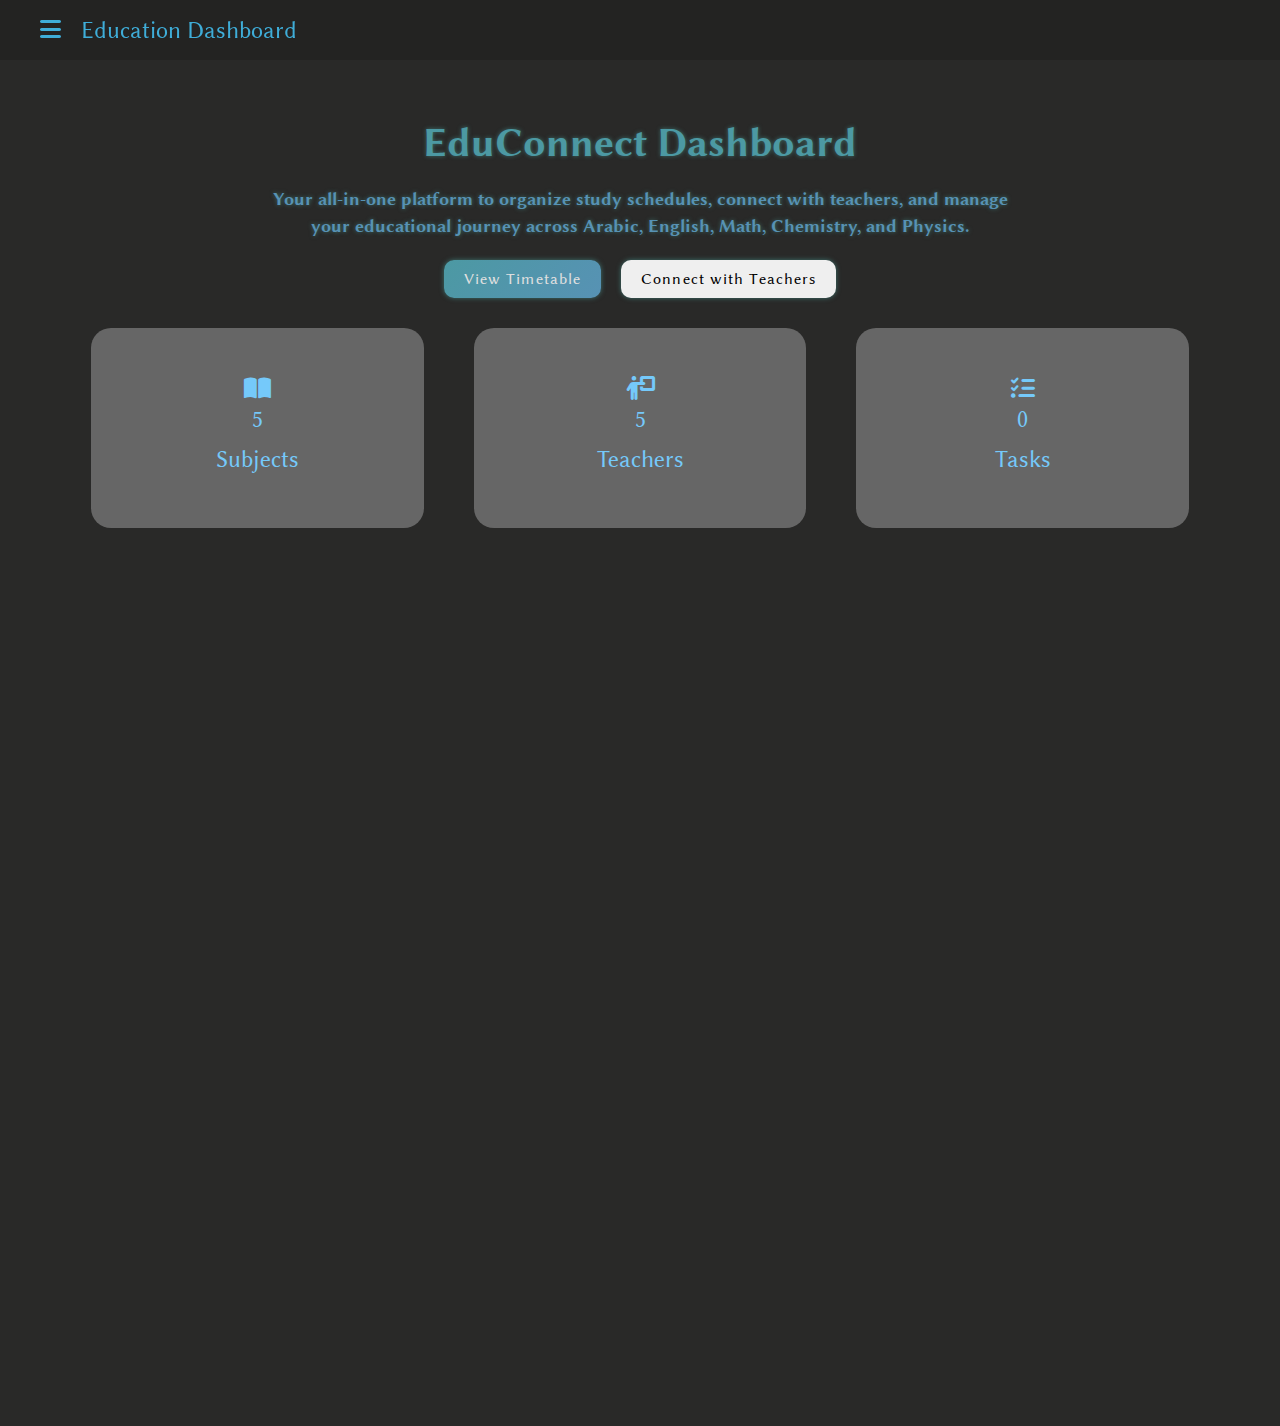
<file: index.html>
<!DOCTYPE html>
<html lang="en">

<head>
    <meta charset="UTF-8">
    <meta name="viewport" content="width=device-width, initial-scale=1.0">
    <link rel="stylesheet" href="css/my teacher.css">
    <link rel="stylesheet" href="https://cdnjs.cloudflare.com/ajax/libs/font-awesome/6.4.0/css/all.min.css">

    <title id="title">My Teacher</title>
</head>

<body id="body">



    <div class="dashboard"><span><i class="fa-solid fa-bars"></i></span>Education Dashboard</div>
    
    <!-- <i class="fa-solid fa-bars"></i> -->
    <!--side bar -->
    <div class="sidebar hide" id="sidebar">
        <div class="sidebar-header">
            <h2>My Teacher</h2>
            <ul>
                <h6>Menu</h6>
                <li id="h2ome"><i class="fa-solid fa-house"></i><a href="index.html">Home</a></li>
                <li id="t2imetable"><i class="fa-solid fa-calendar"></i><a href="project-timetable/index.html">Timetable</a></li>
                <li id="c2hannels"><i class="fa-solid fa-message"></i><a href="project-contact/index.html">Teacher Channels</a></li>
                <li id="t2asks"><i class="fa-solid fa-list-check"></i><a href="project-To-Do-list/index.html">To-Do List</a></li>
            </ul>
            <ul>
                <h6>Teachers</h6>
                <li><i class="fa-solid fa-book-open"></i>Arabic Teacher</li>
                <li><i class="fa-solid fa-globe"></i>English Teacher</li>
                <li><i class="fa-solid fa-calculator"></i>Math Teacher</li>
                <li><i class="fa-solid fa-flask-vial"></i>Chemistry Teacher</li>
                <li><i class="fa-solid fa-brain"></i>Physics Teacher</li>
            </ul>
        </div>
    </div>


    <!--Home page-->

    <div class="home slide-in-cente2r" id="element20">
        <h1>EduConnect Dashboard</h1>
        <p>Your all-in-one platform to organize study schedules, connect with teachers, and manage<br>your educational
            journey across
            Arabic, English, Math, Chemistry, and Physics.
        </p>
        <div class="buttons">
            <button class="button" id="view">View Timetable</button>
            <button class="button" id="contacts">Connect with Teachers</button>
        </div>
    </div>

    <div class="icons slide-in-cente2r" id="element21">
        <div><i class="fa-solid fa-book-open"></i>5<br>Subjects</div>
        <div><i class="fa-solid fa-person-chalkboard"></i>5<br>Teachers</div>
        <div id="total2"><i class="fa-solid fa-list-check"></i>0<br>Tasks</div>
    </div>

    <div class="object">
        <div id="smart_time" class="slide-in">
            <h2><i class="fa-solid fa-calendar"></i>Smart Timtable</h2>
            <p>
                Organize your weekly schedule with all 5 subjects, track homework deadlines, and mark completed
                tasks.
            </p>
            <button class="explore" id="time_table">Explore</button>
        </div>
        <div class="slide-in-right" id="element3">
            <h2><i class="fa-solid fa-user-group"></i>Teacher Profiles</h2>
            <p>
                Access detailed profiles of your Arabic, English, Math, Chemistry, and Physics teachers with quick
                platform links.
            </p>
            <button class="explore" id="links">Explore</button>
        </div>
        <div id="T-channels" class="slide-in">
            <h2><i class="fa-solid fa-message" ></i>Teacher Channels</h2>
            <p>
                Connect with your teachers through multiple platforms - YouTube, Telegram, Facebook, WhatsApp, and
                lesson platforms.
            </p>
            <button class="explore" id="channels">Explore</button>
        </div>
        <div class="slide-in-right" id="element4">
            <h2><i class="fa-solid fa-square-check"></i>Smart To-Do Lists</h2>
            <p>
                Create, manage, and track your study tasks. Never miss an assignment or revision session again.
            </p>
            <button class="explore" id="tasks">Explore</button>
        </div>
    </div>

    <div class="get slide-in-down" id="element5">
        <h2>Ready to Transform Your Learning?</h2>
        <p>Start organizing your educational journey today. Create schedules, connect with teachers, and track your
            progress.
        </p>
        <button class="explore" id="timetable">Get Started Now</button>
    </div>
    <!--timetable-->
    


    
    <!--info about teacher-->

    <script src="my teacher.js"></script>
</body>

</html>
</file>
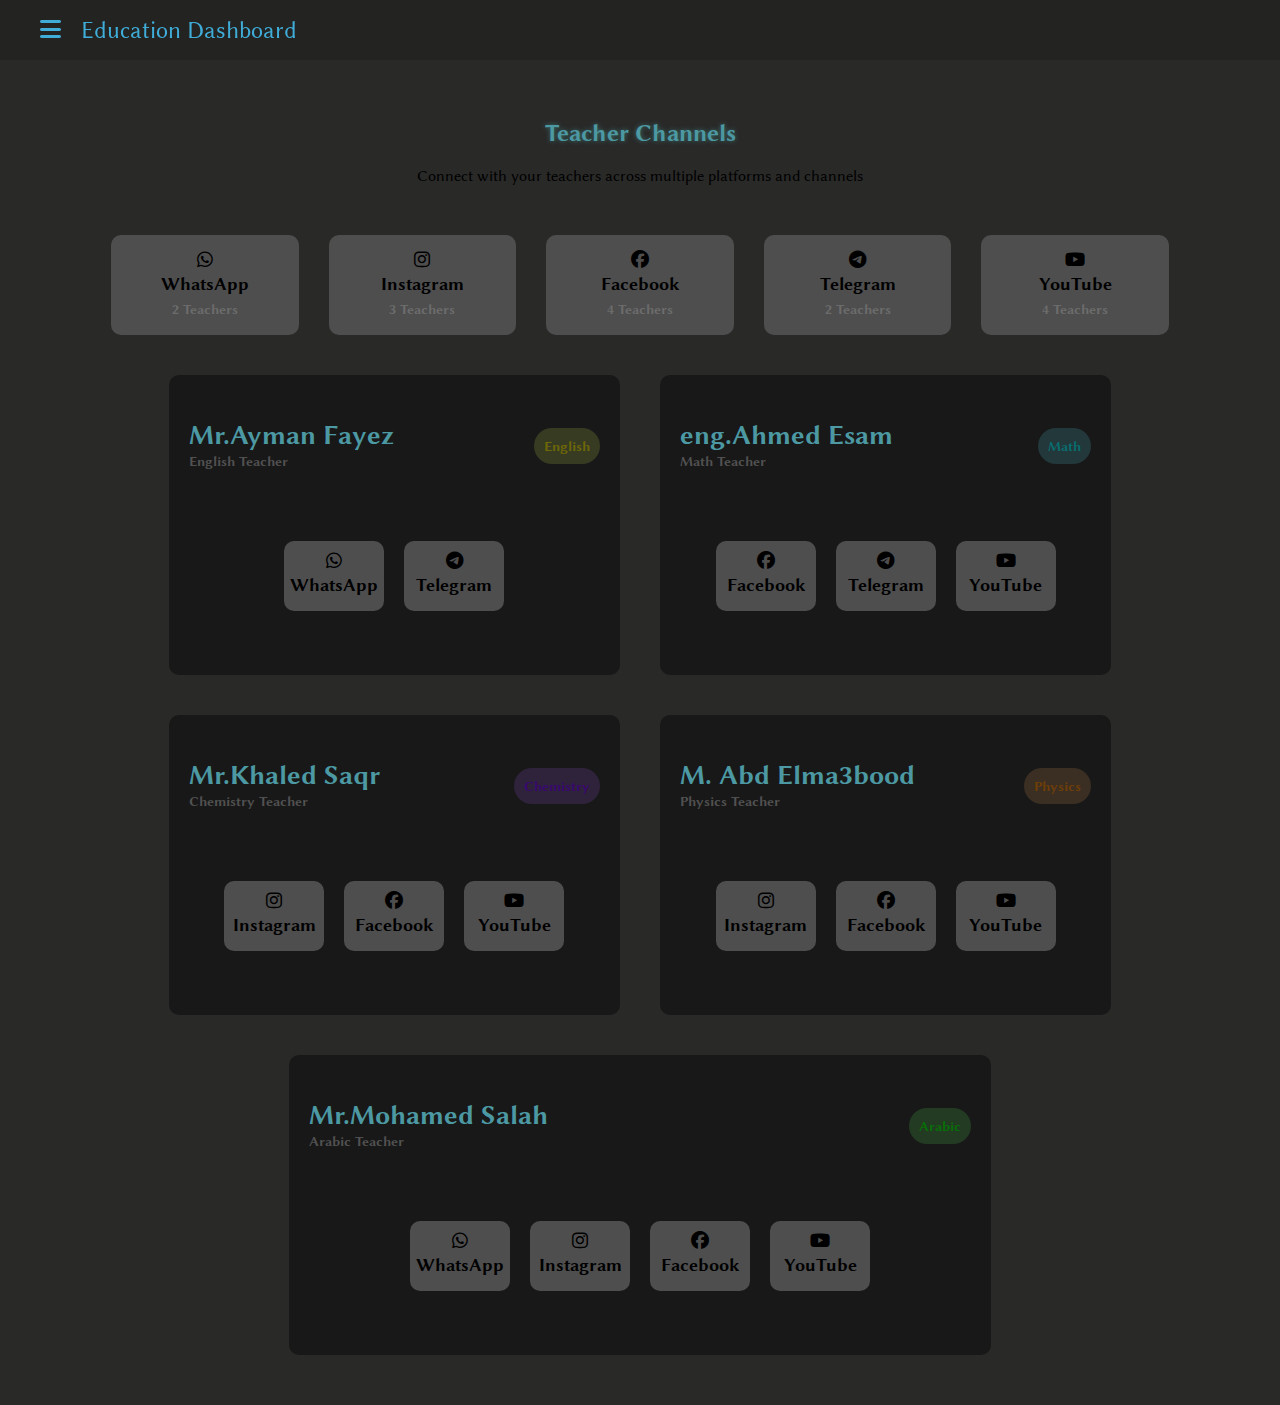
<file: project-contact/index.html>
<!DOCTYPE html>
<html lang="en">

<head>
    <meta charset="UTF-8">
    <meta name="viewport" content="width=device-width, initial-scale=1.0">
    <link rel="stylesheet" href="../css/my teacher.css">
    <link rel="stylesheet" href="https://cdnjs.cloudflare.com/ajax/libs/font-awesome/6.4.0/css/all.min.css">
    <title id="title">Contact</title>
</head>

<body>
    <div class="dashboard"><span><i class="fa-solid fa-bars"></i></span>Education Dashboard</div>

    <!-- <i class="fa-solid fa-bars"></i> -->
    <!--side bar -->
    <div class="sidebar hide" id="sidebar">
        <div class="sidebar-header">
            <h2>My Teacher</h2>
            <ul>
                <h6>Menu</h6>
                <li id="h2ome"><i class="fa-solid fa-house"></i><a href="../index.html">Home</a></li>
                <li id="t2imetable"><i class="fa-solid fa-calendar"></i><a href="../project-timetable/index.html">Timetable</a></li>
                <li id="c2hannels"><i class="fa-solid fa-message"></i><a href="../project-contact/index.html">Teacher Channels</a>
                </li>
                <li id="t2asks"><i class="fa-solid fa-list-check"></i><a href="../project-To-Do-list/index.html">To-Do List</a></li>
            </ul>
            <ul>
                <h6>Teachers</h6>
                <li><i class="fa-solid fa-book-open"></i>Arabic Teacher</li>
                <li><i class="fa-solid fa-globe"></i>English Teacher</li>
                <li><i class="fa-solid fa-calculator"></i>Math Teacher</li>
                <li><i class="fa-solid fa-flask-vial"></i>Chemistry Teacher</li>
                <li><i class="fa-solid fa-brain"></i>Physics Teacher</li>
            </ul>
        </div>
    </div>
    <!--contact-->
    <div class="contact">
        <h1>Teacher Channels</h1>
        <p>Connect with your teachers across multiple platforms and channels</p>
        <div class="socials">
            <div class="slide-in-lef3t" id="element10"><i class="fa-brands fa-whatsapp"></i> WhatsApp<p>2 Teachers</p>
            </div>
            <div class="slide-in-lef3t" id="element14"><i class="fa-brands fa-instagram"></i> Instagram<p>3 Teachers</p>
            </div>
            <div class="slide-in-cente3r" id="element11"><i class="fa-brands fa-facebook"></i> Facebook<p>4 Teachers</p>
            </div>
            <div class="slide-in-righ3t" id="element12"><i class="fa-brands fa-telegram"></i> Telegram<p>2 Teachers</p>
            </div>
            <div class="slide-in-righ3t" id="element13"><i class="fa-brands fa-youtube"></i> YouTube<p>4 Teachers</p>
            </div>
        </div>
        <div class="teachers-platforms slide-in-cente2r" id="element15">
            <div class="teacher">
                <div class="info socend">
                    <div>
                        <h2>Mr.Ayman Fayez</h2>
                        <p>English Teacher</p>
                    </div>
                    <div>
                        <h5>English</h5>
                    </div>
                </div>
                <div class="platforms">
                    <div class="whatsapp W-ayman"><i class="fa-brands fa-whatsapp"></i> WhatsApp</div>
                    <div class="telegram T-ayman"><i class="fa-brands fa-telegram"></i> Telegram</div>
                </div>
            </div>
            <div class="teacher">
                <div class="info third">
                    <div>
                        <h2>eng.Ahmed Esam</h2>
                        <p>Math Teacher</p>
                    </div>
                    <div>
                        <h5>Math</h5>
                    </div>
                </div>
                <div class="platforms">
                    <div class="faceb F-ahmed"><i class="fa-brands fa-facebook"></i> Facebook</div>
                    <div class="telegram T-ahmed"><i class="fa-brands fa-telegram"></i> Telegram</div>
                    <div class="youtube Y-ahmed"><i class="fa-brands fa-youtube"></i> YouTube</div>
                </div>
            </div>
            <div class="teacher">
                <div class="info fourth">
                    <div>
                        <h2>Mr.Khaled Saqr</h2>
                        <p>Chemistry Teacher</p>
                    </div>
                    <div>
                        <h5>Chemistry</h5>
                    </div>
                </div>
                <div class="platforms">
                    <div class="insta I-khaled"><i class="fa-brands fa-instagram"></i> Instagram</div>
                    <div class="faceb F-khaled"><i class="fa-brands fa-facebook"></i> Facebook</div>
                    <div class="youtube Y-khaled"><i class="fa-brands fa-youtube"></i> YouTube</div>
                </div>
            </div>
            <div class="teacher">
                <div class="info fifth">
                    <div>
                        <h2>M. Abd Elma3bood</h2>
                        <p>Physics Teacher</p>
                    </div>
                    <div>
                        <h5>Physics</h5>
                    </div>
                </div>
                <div class="platforms">
                    <div class="insta I-mohamed"><i class="fa-brands fa-instagram"></i> Instagram</div>
                    <div class="faceb F-mohamed"><i class="fa-brands fa-facebook"></i> Facebook</div>
                    <div class="youtube Y-mohamed"><i class="fa-brands fa-youtube"></i> YouTube</div>
                </div>
            </div>
            <div class="teacher extra">
                <div class="info first">
                    <div>
                        <h2>Mr.Mohamed Salah</h2>
                        <p>Arabic Teacher</p>
                    </div>
                    <div>
                        <h5>Arabic</h5>
                    </div>
                </div>
                <div class="platforms">
                    <div class="whatsapp W-salah"><i class="fa-brands fa-whatsapp"></i> WhatsApp</div>
                    <div class="insta I-salah"><i class="fa-brands fa-instagram"></i> Instagram</div>
                    <div class="faceb F-salah"><i class="fa-brands fa-facebook"></i> Facebook</div>
                    <div class="youtube Y-salah"><i class="fa-brands fa-youtube"></i> YouTube</div>
                </div>
            </div>
        </div>
    </div>
    <script src="../my teacher.js"></script>
</body>

</html>
</file>
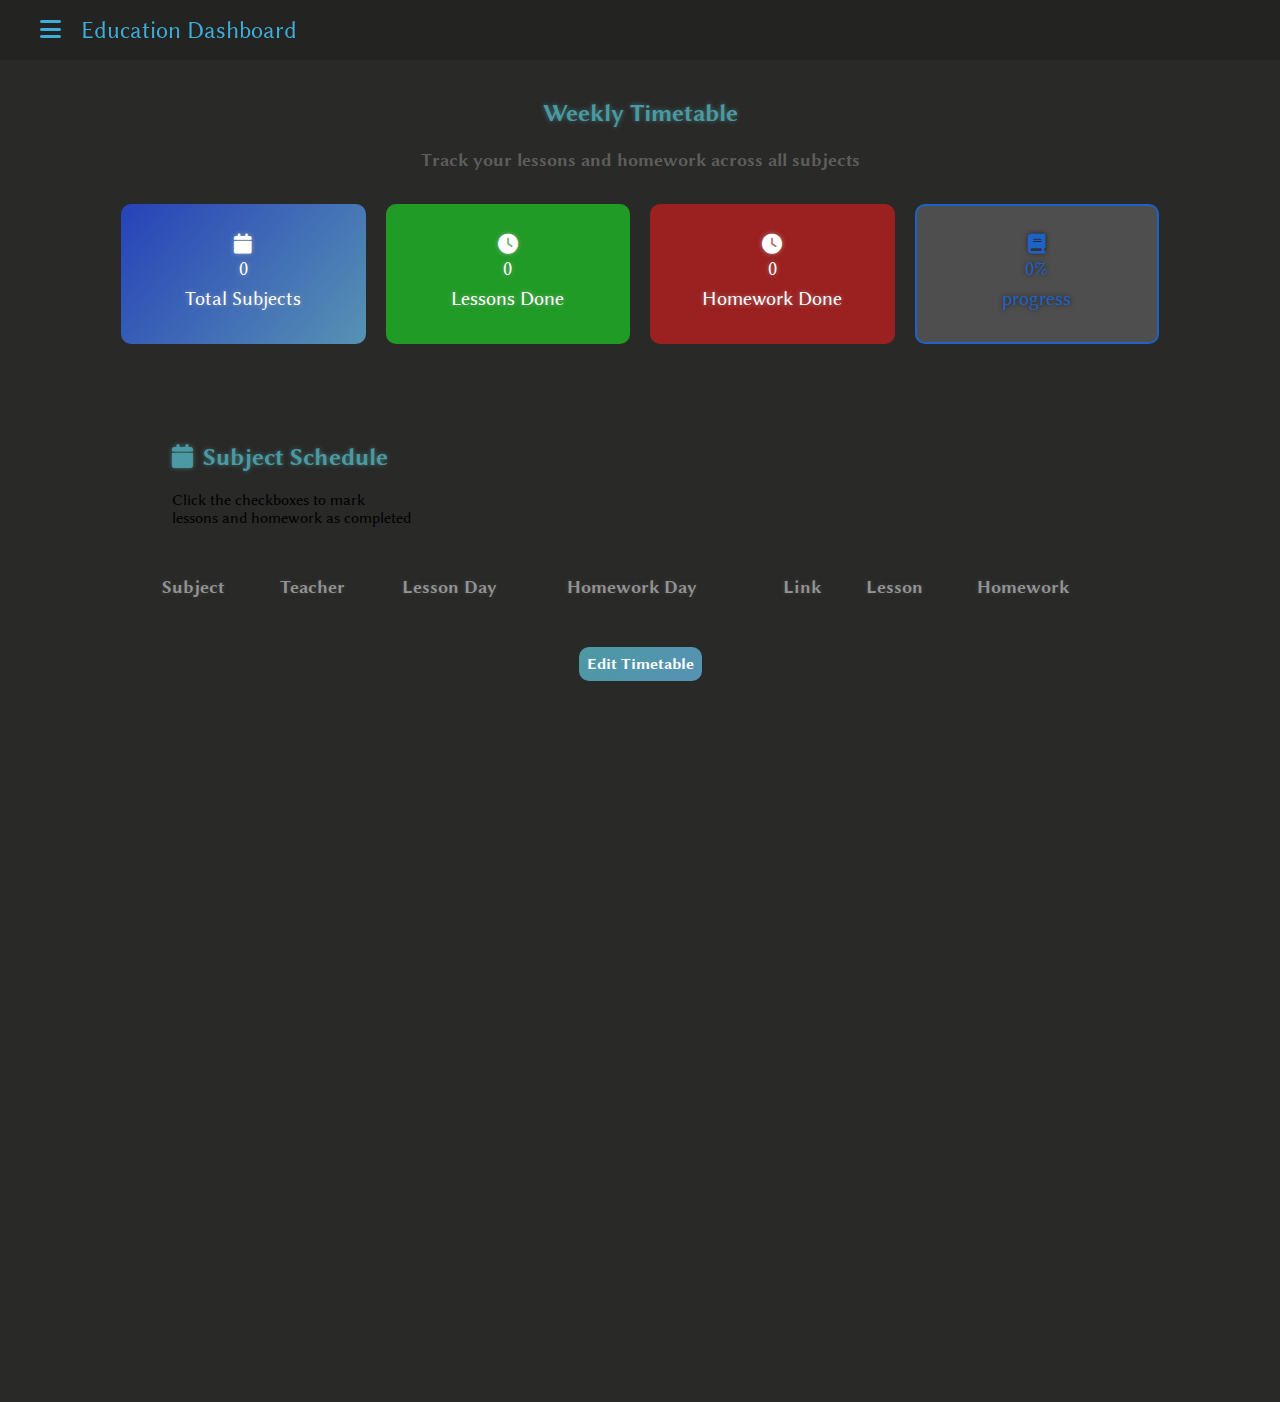
<file: project-timetable/index.html>
<!DOCTYPE html>
<html lang="en">

<head>
    <meta charset="UTF-8">
    <meta name="viewport" content="width=device-width, initial-scale=1.0">
    <link rel="stylesheet" href="../css/my teacher.css">
    <link rel="stylesheet" href="https://cdnjs.cloudflare.com/ajax/libs/font-awesome/6.4.0/css/all.min.css">
    <title id="title">Timetable</title>
</head>

<body>
    <div class="dashboard"><span><i class="fa-solid fa-bars"></i></span>Education Dashboard</div>

    <!-- <i class="fa-solid fa-bars"></i> -->
    <!--side bar -->
    <div class="sidebar hide" id="sidebar">
        <div class="sidebar-header">
            <h2>My Teacher</h2>
            <ul>
                <h6>Menu</h6>
                <li id="h2ome"><i class="fa-solid fa-house"></i><a href="../index.html">Home</a></li>
                <li id="t2imetable"><i class="fa-solid fa-calendar"></i><a
                        href="../project-timetable/index.html">Timetable</a></li>
                <li id="c2hannels"><i class="fa-solid fa-message"></i><a href="../project-contact/index.html">Teacher
                        Channels</a></li>
                <li id="t2asks"><i class="fa-solid fa-list-check"></i><a href="../project-To-Do-list/index.html">To-Do
                        List</a></li>
            </ul>
            <ul>
                <h6>Teachers</h6>
                <li><i class="fa-solid fa-book-open"></i>Arabic Teacher</li>
                <li><i class="fa-solid fa-globe"></i>English Teacher</li>
                <li><i class="fa-solid fa-calculator"></i>Math Teacher</li>
                <li><i class="fa-solid fa-flask-vial"></i>Chemistry Teacher</li>
                <li><i class="fa-solid fa-brain"></i>Physics Teacher</li>
            </ul>
        </div>
    </div>
    <div class="timetable">
        <div id="weekly-t">
            <h2>Weekly Timetable</h2>
            <p>Track your lessons and homework across all subjects</p>
        </div>
        <div class="timetable-grid">
            <div id="element8" class="slide-in-lef3t">
                <i class="fa-solid fa-calendar"></i>5<br> Total Subjects
            </div>
            <div id="num" class="slide-in-cente3r">
                <i class="fa-solid fa-clock"></i>0<br>Lessons Done
            </div>
            <div id="homework-input" class="slide-in-cente3r">
                <i class="fa-solid fa-book"></i>0<br> Homework Done
            </div>
            <div id="progress" class="slide-in-righ3t">
                <i class="fa-solid fa-bars-progress"></i>0%<br> progress
            </div>
        </div>
    </div>
    <div class="schedule">
        <h2><i class="fa-solid fa-calendar"></i>Subject Schedule</h2>
        <p>Click the checkboxes to mark<br>lessons and homework as completed</p>
    </div>
    <div class="container">
        <table class="timetable-table" id="table_sub">
            <tr>
                <th>Subject</th>
                <th>Teacher</th>
                <th>Lesson Day</th>
                <th>Homework Day</th>
                <th>Link</th>
                <th>Lesson</th>
                <th>Homework</th>
            </tr>
            <tr>
                <td>
                    <h5>Arabic</h5>
                </td>
                <td>Mohamed Salah</td>
                <td>---</td>
                <td>---</td>
                <td><a href="https://bassthalk.com/home" class="join" target=" _blank"><i
                            class="fa-solid fa-up-right-from-square"></i> Join</a></td>
                <td><input type="checkbox" onclick="plus() , updateProgress()"></td>
                <td><input type="checkbox" id="homework" onclick="homeworkFunc() , updateProgress()"></td>
            </tr>
            <tr>
                <td>
                    <h5>English</h5>
                </td>
                <td>Ayman Fayez</td>
                <td>Sunday<br>4:30pm</td>
                <td>---</td>
                <td>---</td>
                <td><input type="checkbox" onclick="plus() , updateProgress()"></td>
                <td><input type="checkbox" id="homework" onclick="homeworkFunc() , updateProgress()"></td>
            </tr>
            <tr>
                <td>
                    <h5>Math</h5>
                </td>
                <td>eng.Ahmed Esam</td>
                <td>Tuesday<br>---</td>
                <td>Saturday</td>
                <td><a href="https://www.jawacademy.net/teacher-profile/5" target="_blank"><i
                            class="fa-solid fa-up-right-from-square"></i> Join</a></td>
                <td><input type="checkbox" onclick="plus() , updateProgress()"></td>
                <td><input type="checkbox" id="homework" onclick="homeworkFunc() , updateProgress()"></td>
            </tr>
            <tr>
                <td>
                    <h5>Chemistry</h5>
                </td>
                <td>Khaled Saqr</td>
                <td>Saturday<br>6:00pm</td>
                <td>Tuesday</td>
                <td><a href="https://www.khaled-sakr.com/user-profile/my-courses" target="_blank"><i
                            class="fa-solid fa-up-right-from-square"></i> Join</a></td>
                <td><input type="checkbox" onclick="plus() , updateProgress()"></td>
                <td><input type="checkbox" id="homework" onclick="homeworkFunc() , updateProgress()"></td>
            </tr>
            <tr>
                <td>
                    <h5>Physics</h5>
                </td>
                <td>M. Abd Elma3bood</td>
                <td>---</td>
                <td>---</td>
                <td><a href="https://abdelmaaboud.com/login" target="_blank"><i
                            class="fa-solid fa-up-right-from-square"></i> Join</a></td>
                <td><input type="checkbox" onclick="plus() , updateProgress()"></td>
                <td><input type="checkbox" id="homework" onclick="homeworkFunc() , updateProgress()"></td>
            </tr>
        </table>
        <!-- Edit Timetable Chain Menu -->
        <div class="upadate-timetable">
            <button class="update">Edit Timetable</button>
            <div class="options visible" id="options">
                <div class="display-container">
                    <button class="display">Display</button>
                </div>
                <div class="subject-container">
                    <button class="Subject">Subject</button>

                </div>
            </div>
            <div class="display-options">
                <button class="list">List</button>
                <button class="grid">Grid</button>
            </div>
            <div class="Subject-options">
                <button class="Add">Add</button>

                <button class="Delete">Delete</button>

                <button class="Lesson">Lesson Day</button>
                
                <button class="Link">Link</button>
                
                <button class="Homework">Homework Day</button>

            </div>
            <div class="add-subject">
                <h2>Add Subject</h2>
                <input type="text" placeholder="Type Subject Name" id="subject">
                <input type="text" placeholder="Type Teacher Name" id="teacher">
                <input type="text" placeholder="Type Lesson Day" id="day">
                <input type="time" placeholder="Type Lesson Time" id="lesson">
                <input type="text" placeholder="Type Homework Day"  id="homewor2k">
                <input type="url" placeholder="Type the link" id="link">
                <input type="color" placeholder="Select a color" id="color">
                <button class="add-sub">Add</button>
            </div>
            <div class="delete-subject hide">
                <h2>Delete Subject</h2>
                <input type="text" placeholder="Subject Name">
                <input type="text" placeholder="Teacher Name">
                <input type="text" placeholder="Lesson Day">
                <input type="text" placeholder="Homework Day">
                <input type="text" placeholder="Link">
            </div>
            <div class="Lesson-options ">
                <button class="Time hide">Time</button>
                <input type="text" placeholder="Enter the Day" class="hide">
                <button class="Date hide">Date</button>
                <input type="text" placeholder="Enter the Time" class="hide">
            </div>
            <div class="Homework-options ">
                <button class="Time hide">Time</button>
                <input type="text" placeholder="Enter the Day" class="hide">
                <button class="Date hide">Date</button>
                <input type="text" placeholder="Enter the Time" class="hide">
            </div>
            <div class="link-page ">
                <input type="text" placeholder="Enter the Link" class="hide">
            </div>

        </div>
        <script src="../my teacher.js"></script>

</body>

</html>
</file>
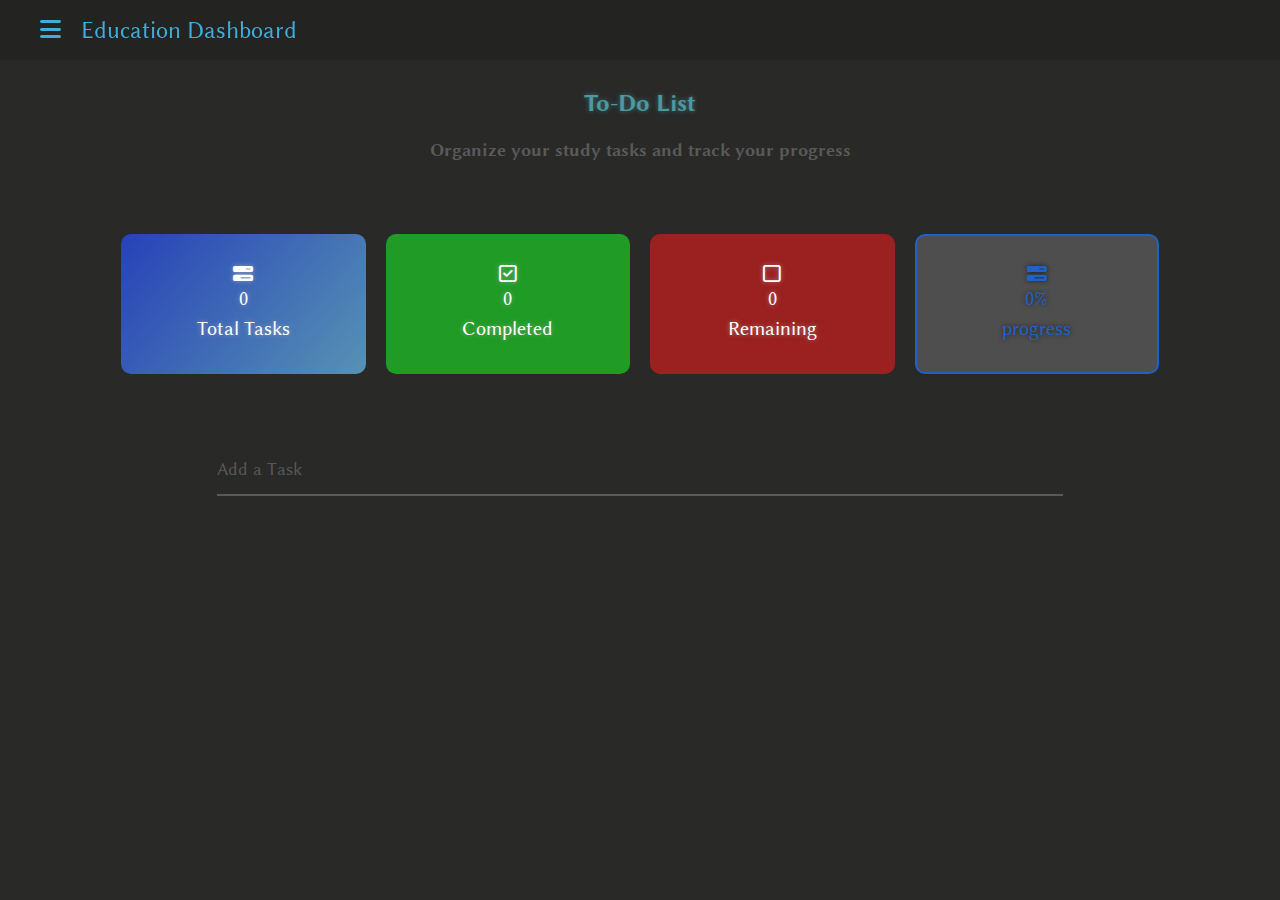
<file: project-To-Do-list/index.html>
<!DOCTYPE html>
<html lang="en">
<head>
    <meta charset="UTF-8">
    <meta name="viewport" content="width=device-width, initial-scale=1.0">
    <link rel="stylesheet" href="../css/my teacher.css">
    <link rel="stylesheet" href="https://cdnjs.cloudflare.com/ajax/libs/font-awesome/6.4.0/css/all.min.css">
    <title id="title">To-do list</title>
</head>
<body>
    <div class="dashboard"><span><i class="fa-solid fa-bars"></i></span>Education Dashboard</div>
    
    <!-- <i class="fa-solid fa-bars"></i> -->
    <!--side bar -->
    <div class="sidebar hide" id="sidebar">
        <div class="sidebar-header">
            <h2>My Teacher</h2>
            <ul>
                <h6>Menu</h6>
                <li id="h2ome"><i class="fa-solid fa-house"></i><a href="../index.html">Home</a></li>
                <li id="t2imetable"><i class="fa-solid fa-calendar"></i><a href="../project-timetable/index.html">Timetable</a></li>
                <li id="c2hannels"><i class="fa-solid fa-message"></i><a href="../project-contact/index.html">Teacher Channels</a>
                </li>
                <li id="t2asks"><i class="fa-solid fa-list-check"></i><a href="../project-To-Do-list/index.html">To-Do List</a></li>
            </ul>
            <ul>
                <h6>Teachers</h6>
                <li><i class="fa-solid fa-book-open"></i>Arabic Teacher</li>
                <li><i class="fa-solid fa-globe"></i>English Teacher</li>
                <li><i class="fa-solid fa-calculator"></i>Math Teacher</li>
                <li><i class="fa-solid fa-flask-vial"></i>Chemistry Teacher</li>
                <li><i class="fa-solid fa-brain"></i>Physics Teacher</li>
            </ul>
        </div>
    </div>
    <!-- To-Do-list -->
    <div class="to-do">
        <div class="weekly-t">
            <h2>To-Do List</h2>
            <p>Organize your study tasks and track your progress</p>
        </div class="timetable">
        <div class="timetable-grid">
            <div id="total" class="slide-in-lef3t">
                <i class="fa-solid fa-bars-progress"></i>5<br>Total Tasks
            </div>
            <div id="comp" class="slide-in-cente3r">
                <i class="fa-regular fa-square-check"></i>0<br>Completed
            </div>
            <div id="rem" class="slide-in-cente3r">
                <i class="fa-regular fa-square"></i>0<br>Remaining
            </div>
            <div id="progres2s" class="slide-in-righ3t">
                <i class="fa-solid fa-bars-progress"></i>0%<br> progress
            </div>
        </div>
        <div class="form-control">
            <input type="value" required="" class="task-input">
            <label>
                <span style="transition-delay:0ms">A</span><span style="transition-delay:50ms">d</span><span
                    style="transition-delay:100ms">d</span><span style="transition-delay:150ms"> </span><span
                    style="transition-delay:200ms">a</span><span style="transition-delay:250ms"></span><span
                    style="transition-delay:300ms">T</span><span style="transition-delay:350ms">a</span><span
                    style="transition-delay:400ms">s</span><span style="transition-delay:450ms">k</span>
            </label>
            <button class="add-btn"><i class="fa-solid fa-plus"></i></button>
        </div>
        <div id="task-container">
    
        </div>
    </div>
    </div>
    <script src="../my teacher.js"></script>
</body>
</html>
</file>
<file: css/my teacher.css>
@import url('https://fonts.googleapis.com/css2?family=Alumni+Sans+Pinstripe:ital@0;1&family=Bangers&family=Cascadia+Mono:ital,wght@0,200..700;1,200..700&family=Comic+Relief:wght@400;700&family=Gabarito:wght@400..900&family=Lavishly+Yours&family=Libertinus+Sans:ital,wght@0,400;0,700;1,400&family=Nerko+One&family=PT+Serif+Caption:ital@0;1&family=Ribeye+Marrow&display=swap');
* {
    margin: 0;
    padding: 0;
    box-sizing: border-box;
    font-family: "Libertinus Sans", sans-serif;
}

body {
    font-family: 'Poppins', sans-serif;
    background-color: #292928;
    display: flex;
    width: 100%;
    justify-content: center;
    align-items: center;
    flex-direction: column;
    overflow-x: hidden;
    padding: 30px;
}

body ::selection{
    color:cyan;
    background-color: #181818;
}

.user-select{
    user-select: none;
}


.dashboard {
    width: 100%;
    height: 60px;
    display: flex;
    align-items: center;
    padding: 0px 40px;
    background-color: #1a1a1a62;
    color: #3fadd8;
    font-size: 24px;
    z-index: 10;
    position: fixed;
    top: 0;
    right: 0;
}

.dashboard i {
    margin-right: 20px;
    cursor: pointer;
}

.sidebar {
    width: 16%;
    height: 100%;
    position: fixed;
    top: 0;
    z-index: 9;
    left: 0px;
    background-color: #181818;
    transition: all 0.3s;
    animation: blur 3s ease infinite;
}

@keyframes blur {
    0% {
        box-shadow: 5px 0px 10px black;
    }

    50% {
        box-shadow: 10px 0px 15px black;
    }

    100% {
        box-shadow: 5px 0px 10px black;
    }
}

.sidebar ul {
    list-style: none;
    padding: 20px;
    font-size: 16px;
    color: #75c9fa;
    line-height: 45px;
}

.sidebar ul li {
    padding: 0px 13px;
    text-wrap: nowrap;
    cursor: pointer;
    transition: all 0.2s ease;
}

.sidebar ul li:hover {
    filter: brightness(1.1);
    color: #8eb7cf;
}

.sidebar h2 {
    padding: 0px 13px;
    color: #75c9fa;
    font-size: 20px;
    margin-top: 10px;
}

.sidebar ul li i {
    margin-right: 10px;
    color: #75c9fa;
}

.slide {
    animation: slide 0.3s ease;
}

@keyframes slide {
    from {
        left: -100%;
        opacity: 0;
    }

    to {
        left: 0px;
        opacity: 1;
    }
}



.home {
    width: 790px;
    text-align: center;
    margin-top: 90px;
    font-size: 20px;
    display: flex;
    flex-direction: column;
    align-items: center;
}

.home h1 {
    color: #4c99a3;
    margin-bottom: 20px;
    text-shadow: 0px 0px 4px rgba(84, 187, 182, 0.5);
}

.home p {
    color: #5792b4;
    font-size: 18px;
    font-weight: 700;
    line-height: 1.5;
    text-shadow: 0px 0px 4px #54bbb680;
}

.buttons {
    margin-top: 20px;
    display: flex;
    gap: 20px;
    justify-content: space-between;
}

.buttons :first-child {
    background: linear-gradient(130deg, #4c99a3, #5792b4);
    border: none;
    font-size: 16px;
    font-weight: 500;
    letter-spacing: 1.1px;
    padding: 10px 20px;
    border-radius: 10px;
    box-shadow: 0px 0px 5px #54bbb680;
    color: #e0e0e0;
    cursor: pointer;
    transition: all 0.3s ease;
}

.buttons :last-child {
    border: none;
    font-size: 16px;
    font-weight: 500;
    letter-spacing: 1.1px;
    padding: 10px 20px;
    border-radius: 10px;
    box-shadow: 0px 0px 5px #54bbb680;
    color: #000;
    cursor: pointer;
    transition: all 0.3s ease;
}

.button:hover {
    filter: brightness(.9);
    transform: scale(1.05);
}

.button:active {
    transform: scale(0.95);
}

.icons div {
    color: #75c9fa;
    width: 200px;
    height: 200px;
    background-color: #666666;
    font-size: 24px;
    display: flex;
    flex-direction: column;
    justify-content: center;
    align-items: center;
    text-align: center;
    border-radius: 20px;
    flex-grow: .5;
    transition: all 0.3s ease;
    line-height: 40px;
}

.icons {
    width: 90%;
    display: flex;
    justify-content: space-around;
    align-items: center;
    gap: 50px;
    margin-top: 30px;
}

.slide-in-cente2r {
    animation: appear 1s ease;
}

@keyframes appear {
    from {
        opacity: 0;
        transform: scale(0.8);
    }

    to {
        opacity: 1;
        transform: scale(1);
    }
}

.slide-in-cente3r {
    animation: appear 1s ease;
}

@keyframes appear {
    from {
        opacity: 0;
        transform: scale(0.8);
    }

    to {
        opacity: 1;
        transform: scale(1);
    }
}

.slide-in-lef3t {
    animation: appear2 1s ease;
}

@keyframes appear2 {
    from {
        opacity: 0;
        transform: scale(0.8) translateX(-100px);
    }

    to {
        opacity: 1;
        transform: scale(1) translateX(0px);
    }
}

.slide-in-righ3t {
    animation: appear3 1s ease;
}

@keyframes appear3 {
    from {
        opacity: 0;
        transform: scale(0.8) translateX(100px);
    }

    to {
        opacity: 1;
        transform: scale(1) translateX(0px);
    }
}

.object div {
    color: #75c9fa;
    width: 400px;
    height: 250px;
    background-color: #666666;
    font-size: 20px;
    display: flex;
    flex-direction: column;
    justify-content: center;
    align-items: flex-start;
    text-align: left;
    padding: 20px;
    border-radius: 20px;
    flex-grow: .5;
    transition: all 0.3s ease;
    line-height: 40px;
    box-shadow: 0px 0px 10px 2px #00000070;
}

.object div:hover {
    filter: brightness(1.1);
    transform: scale(1.02);
    box-shadow: 0px 0px 15px 3px #00000070;
}

.object div i {
    margin-right: 30px;
    padding: 10px;
    border-radius: 10px;
    color: #fff;
    background: linear-gradient(130deg, #422c2c, #4e4e4e);
}

.object div h2 {
    color: #4c99a3;
    text-shadow: 0 0 7px #4c99a3;
}

.object div p {
    text-shadow: 0px 0px 4px #54bbb680;
}

.object {
    width: 90%;
    display: flex;
    justify-content: space-around;
    align-items: center;
    flex-wrap: wrap;
    gap: 50px;
    margin-top: 30px;
}

.explore {
    background: linear-gradient(130deg, #4c99a3, #5792b4);
    border: none;
    width: 100%;
    font-size: 16px;
    font-weight: 500;
    margin-top: 20px;
    letter-spacing: 1.1px;
    padding: 10px 20px;
    border-radius: 10px;
    box-shadow: 0px 0px 5px 1px #54bbb680;
    color: #e0e0e0;
    cursor: pointer;
    transition: all 0.3s ease;
}

.explore:hover {
    filter: brightness(1.1);
    transform: scale(1.01);
    letter-spacing: 3px;
}

.get {
    width: 50%;
    display: flex;
    justify-content: center;
    align-items: center;
    flex-direction: column;
    text-align: center;
    text-wrap: wrap;
    line-height: 30px;
    font-weight: 700;
    padding: 20px;
    color: #4b044bab;
    margin: 50px;
    box-shadow: 0px 0px 10px 2px #00000070;
    border-radius: 20px;
    transition: all 0.3s ease;
    background: linear-gradient(150deg, #701bc0, #31a9b9);
}

.get:hover {
    filter: brightness(1.1);
    transform: scale(1.01);
    box-shadow: 0px 0px 15px 3px #00000070;
}

.timetable-grid div {
    background-color: #4e4e4e;
    display: flex;
    height: 140px;
    flex-direction: column;
    justify-content: center;
    align-items: center;
    text-align: center;
    line-height: 30px;
    font-size: 20px;
    margin: 10px;
    flex-grow: 1;
    border-radius: 10px;
    color: #fff;
    text-shadow: 0px 0px 5px #bbbbbb9c;
    width: 200px;
}

.timetable-grid div:first-child {
    background: linear-gradient(130deg, #2742b8, #5792b4);
}

.timetable-grid div:nth-child(2) {
    background: rgba(30, 184, 38, 0.801);
}

.timetable-grid div:nth-child(3) {
    background: rgba(184, 30, 30, 0.801);
}

.timetable-grid div:nth-child(4) {
    color: #1f62c7;
    border: 2px solid #1f62c7;
    text-shadow: 0px 0px 5px #0000009c;
}

.timetable-grid {
    display: flex;
    flex-wrap: nowrap;
    justify-content: space-between;
    align-items: center;
    width: 100%;
}

.timetable {
    width: 90%;
    display: flex;
    flex-direction: column;
    align-items: center;
    text-align: center;
    margin-top: 30px;
    padding: 20px;

}

.timetable div h2 {
    color: #4c99a3;
    text-shadow: 0px 0px 5px #54bbb680;
    margin: 20px;
    font-size: 24px;
}

.timetable div p {
    color: #8b8b8b8e;
    font-size: 18px;
    font-weight: 700;
    line-height: 1.5;
    text-wrap: nowrap;
    text-align: left;
    /* text-shadow: 0px 0px 4px #54bbb680; */
    margin: 20px;
}

.schedule {
    width: 80%;
    display: flex;
    flex-direction: column;
    align-items: flex-start;
    text-align: center;
    text-align: left;
    margin-top: 30px;
    padding: 20px;
}

.schedule h2 {
    color: #4c99a3;
    text-shadow: 0px 0px 5px #54bbb680;
    margin: 20px 0;
    font-size: 24px;
}

.schedule i {
    color: #4c99a3;
    margin-right: 10px;
}

.timetable-table {
    width: 80%;
    border-collapse: collapse;
    margin-top: 20px;
    text-align: left;
    font-size: 18px;
    padding: 20px;
    cursor: default;
}

th,
td {
    padding: 10px;
    /* border: 1px solid #ffffff; */
    text-decoration: none;
    color: #cecece9f;
    text-shadow: 0px 0px 5px #575e5d80;
}

th {
    font-weight: 900;
}

a {
    text-decoration: none;
    color: #cecece9f;
    cursor: pointer;
}

.timetable-table :nth-child(2) td:first-child h5,
.first h5 {
    color: #008000c0;
    background-color: #4dcf4d31;
    display: inline-block;
    padding: 10px;
    text-align: center;
    border-radius: 25px;
    font-size: 14px;

}

.timetable-table :nth-child(3) td:first-child h5,
.socend h5 {
    color: #807700c0;
    background-color: #bccf4d31;
    display: inline-block;
    padding: 10px;
    text-align: center;
    border-radius: 25px;
    font-size: 14px;
}

.timetable-table :nth-child(4) td:first-child h5,
.third h5 {
    color: #008080c0;
    background-color: #4dc0cf31;
    display: inline-block;
    padding: 10px;
    text-align: center;
    border-radius: 25px;
    font-size: 14px;
}

.timetable-table :nth-child(5) td:first-child h5,
.fourth h5 {
    color: #3c0080c0;
    background-color: #904dcf31;
    display: inline-block;
    padding: 10px;
    text-align: center;
    border-radius: 25px;
    font-size: 14px;
}

.timetable-table :nth-child(6) td:first-child h5,
.fifth h5 {
    color: #804400c0;
    background-color: #cf8c4d31;
    display: inline-block;
    padding: 10px;
    text-align: center;
    border-radius: 25px;
    font-size: 14px;

}

.js-h5 {
    color: #ff0000;
    background-color: #ff000080;
    display: inline-block;
    padding: 10px;
    text-align: center;
    border-radius: 25px;
    font-size: 14px;
}

.timetable-table tr :first-child :hover {
    filter: brightness(1.9);
}

.container {
    width: 100%;
    display: flex;
    justify-content: center;
    align-items: center;
    flex-direction: column;
}

input[type="checkbox"] {
    width: 20px;
    height: 20px;
    cursor: pointer;
    accent-color: #4c99a3;
    border-radius: 5px;
    border: 2px solid #4c99a3;
    background-color: #292928;
    transition: all 0.3s ease;
}

.contact {
    width: 90%;
    display: flex;
    flex-direction: column;
    align-items: center;
    text-align: center;
    margin-top: 70px;
}

.contact h1:first-child {
    color: #4c99a3;
    text-shadow: 0px 0px 5px #54bbb680;
    margin: 20px;
    font-size: 24px;
}

.contact p:first-child {
    color: #8b8b8b8e;
    font-size: 18px;
    font-weight: 700;
    line-height: 1.5;
    /* text-shadow: 0px 0px 4px #54bbb680; */
}

.socials {
    display: flex;
    flex-direction: row;
    justify-content: center;
    align-items: center;
    width: 100%;
    gap: 30px;
    margin-top: 30px;
    padding: 20px;
    flex-grow: 1;
}

.socials div {
    width: 200px;
    height: 100px;
    background-color: #4e4e4e;
    display: flex;
    flex-direction: column;
    justify-content: center;
    text-align: center;
    font-size: 18px;
    font-weight: 700;
    align-items: center;
    border-radius: 10px;
    transition: all 0.3s ease;
    cursor: pointer;
    line-height: 30px;
}

.socials div p {
    color: #8b8b8b81;
    font-size: 14px;
    font-weight: 700;
    line-height: 1.5;
    /* text-shadow: 0px 0px 4px #54bbb680; */
}

.socials div:nth-child(1):hover,
.whatsapp:hover {
    filter: brightness(1.1);
    transform: scale(1.01);
    letter-spacing: 1.5px;
    background-color: #008000c0;
    color: rgb(18, 207, 18);
}

.socials div:nth-child(2):hover,
.insta:hover {
    filter: brightness(1.1);
    transform: scale(1.01);
    letter-spacing: 1.5px;
    background: linear-gradient(135deg, #5a055a, #8f777b);
    color: #be9da3;
}

.socials div:nth-child(3):hover,
.faceb:hover {
    filter: brightness(1.1);
    transform: scale(1.01);
    letter-spacing: 1.5px;
    background-color: rgba(245, 245, 245, 0.61);
    color: #2742b8;
}

.socials div:nth-child(4):hover,
.telegram:hover {
    filter: brightness(1.1);
    transform: scale(1.01);
    letter-spacing: 1.5px;
    background: linear-gradient(135deg, #1e1effa8, #11b8b89f);
    color: #31a9b9;
}

.socials div:nth-child(5):hover,
.youtube:hover {
    filter: brightness(1.1);
    transform: scale(1.01);
    letter-spacing: 1.5px;
    background-color: rgba(196, 33, 33, 0.616);
    color: whitesmoke;
    font-weight: 400;
}

.teachers-platforms {
    width: 95%;
    display: flex;
    flex-flow: row wrap;
    justify-content: center;
    align-items: center;
    gap: 40px;
    padding: 20px;

}

.teacher {
    background-color: #181818;
    width: 45%;
    height: 300px;
    display: flex;
    flex-flow: row wrap;
    justify-content: center;
    align-items: center;
    border-radius: 10px;
    padding: 20px;
}

.platforms {
    display: flex;
    flex-flow: row nowrap;
    justify-content: center;
    align-items: center;
    gap: 20px;
    padding: 20px;
}

.platforms div {
    width: 100px;
    height: 70px;
    background-color: #4e4e4e;
    display: flex;
    flex-direction: column;
    justify-content: center;
    text-align: center;
    font-size: 18px;
    font-weight: 700;
    align-items: center;
    border-radius: 10px;
    transition: all 0.3s ease;
    cursor: pointer;
    line-height: 30px;
}

.platforms div:hover {
    filter: brightness(1.1);
    transform: scale(1.02);
    letter-spacing: 1.5px;
}

.info {
    width: 100%;
    color: #4c99a3;
    display: flex;
    flex-direction: row;
    justify-content: space-between;
    text-align: left;
    /* background-color: #5a055a; */
    font-size: 18px;
    font-weight: 700;
    align-items: center;
    border-radius: 10px;
    transition: all 0.3s ease;
    font-weight: 700;
    /* text-shadow: 0px 0px 4px #54bbb680; */
}

.info p {
    color: #8b8b8b81;
    font-size: 14px;
    font-weight: 700;
    line-height: 1.5;
    /* text-shadow: 0px 0px 4px #54bbb680; */
}

.extra {
    width: 70%;
}

.to-do {
    width: 90%;
    display: flex;
    flex-flow: column wrap;
    justify-content: center;
    align-items: center;
    gap: 40px;
    padding: 20px;
}

.weekly-t {
    display: flex;
    flex-direction: column;
    justify-content: flex-start;
    align-items: center;
    text-align: left;
    padding: 20px;
    width: 100%;
}

.weekly-t h2 {
    color: #4c99a3;
    text-shadow: 0px 0px 5px #54bbb680;
    margin: 20px;
    font-size: 24px;
}

.weekly-t p {
    color: #8b8b8b81;
    font-size: 18px;
    font-weight: 700;
    line-height: 1.5;

    /* text-shadow: 0px 0px 4px #54bbb680; */
}

.form-control {
    position: relative;
    margin: 20px 0 40px;
    width: 80%;
}

.form-control input {
    background-color: transparent;
    border: 0;
    border-bottom: 2px #8b8b8b81 solid;
    display: block;
    width: 100%;
    padding: 15px 0;
    font-size: 18px;
    color: #8b8b8b81;
    font-size: 18px;
    font-weight: 700;
}

.form-control input:focus,
.form-control input:valid {
    outline: 0;
    border-bottom-color: lightblue;
}

.form-control label {
    position: absolute;
    top: 15px;
    left: 0;
    pointer-events: none;
}

.form-control label span {
    display: inline-block;
    font-size: 18px;
    min-width: 5px;
    color: #8b8b8b81;
    transition: 0.3s cubic-bezier(0.68, -0.55, 0.265, 1.55);
}

.form-control input:focus+label span,
.form-control input:valid+label span {
    color: lightblue;
    transform: translateY(-30px);
}

.task {
    background-color: #ccc7bd98;
    width: 100%;
    border-radius: 20px;
    padding: 20px;
    display: flex;
    flex-flow: row nowrap;
    justify-content: space-between;
    align-items: center;
    margin: 50px 0;
    font-size: 20px;
    font-weight: 700;
}

.task button {
    border: none;
    background: linear-gradient(135deg, #4c99a3, #5792b4);
    color: #fff;
    padding: 10px 20px;
    border-radius: 10px;
    cursor: pointer;
    transition: all 0.3s ease;
}

.task button:hover {
    filter: brightness(1.1);
    transform: scale(1.02);
    letter-spacing: 1.5px;
}

.done {
    text-decoration: line-through;
    animation: done .5s ease 1 forwards;
}

@keyframes done {
    0% {
        background-color: #ccc7bd98;
    }

    100% {
        background-color: #008000c0;
    }
}

.add-text {
    position: relative;
}

.add-btn {
    position: absolute;
    right: 10px;
    top: 20px;
    border: none;
    background: linear-gradient(135deg, #4c99a3, #5792b4);
    color: #fff;
    padding: 5px 10px;
    border-radius: 10px;
    cursor: pointer;
    transition: all 0.3s ease;
    display: none;
}

.add-btn:hover {
    filter: brightness(1.1)
}

#task-container {
    width: 80%;
}

.slide2 {
    animation: slide2 1s ease;
}

@keyframes slide2 {
    0% {
        opacity: 0;
        transform: translate(-100px, 0);
    }

    100% {
        opacity: 1;
        transform: translate(0, 0);
    }
}

.slide-in {
    opacity: 0;
    transform: translateX(-100px);
    transition: opacity 0.8s ease, transform 0.8s cubic-bezier(0.68, -0.55, 0.265, 1.55);
}

.slide-in-right {
    opacity: 0;
    transform: translateX(100px);
    transition: opacity 0.8s ease, transform 0.8s cubic-bezier(0.68, -0.55, 0.265, 1.55);
}

.slide-in-right.visible {
    opacity: 1;
    transform: translateX(0);
}

.slide-in-down {
    opacity: 0;
    transform: translateY(80px);
    transition: opacity 0.8s ease, transform 0.5s cubic-bezier(0.68, -0.55, 0.265, 1.55);
}

.slide-in-down.visible {
    opacity: 1;
    transform: translateY(0);
}

.slide-in.visible {
    opacity: 1;
    transform: translateX(0);
}

.slide-in-center {
    opacity: 0;
    transition: opacity 0.8s ease, transform 0.5s cubic-bezier(0.68, -0.55, 0.265, 1.55);
}

.slide-in-center.visible {
    opacity: 1;
}





.upadate-timetable {
    width: 90%;
    display: flex;
    flex-direction: column;
    justify-content: center;
    align-items: center;
    margin: 30px 0 100px 0;
}

.upadate-timetable button {
    border: none;
    background: linear-gradient(135deg, #4c99a3, #5792b4);
    color: #fff;
    padding: 8px;
    border-radius: 10px;
    cursor: pointer;
    transition: all 0.3s ease;
    margin-top: 10px;
    margin-bottom: 20px;
    font-size: 16px;
    font-weight: 700;
    text-wrap: nowrap;
}

.options.visible {
    display: flex;
    flex-flow: row;
    justify-content: space-between;
    align-items: center;
    width: 100%;
    gap: 10px;
}

.subject-container {
    transform: translateY(-30px);
    opacity: 0;
    transition: all 0.8s ease, opacity 0.8s ease, transform 0.5s ease;
    pointer-events: none;
}

.subject-container.visible {
    transform: translateY(0px);
    opacity: 1;
    display: flex;
    pointer-events: auto;
    flex-direction: column;
    justify-content: center;
    align-items: center;
}

.subject-container button {
    padding: 10px 20px;
}

.display-container {
    transform: translateY(-30px);
    opacity: 0;
    transition: all 0.8s ease, opacity 0.8s ease, transform 0.5s ease;
    pointer-events: none;
}

.display-container.visible {
    transform: translateY(0px);
    opacity: 1;
    display: flex;
    flex-direction: column;
    justify-content: center;
    align-items: center;
    pointer-events: auto;
}

.display-container button {
    padding: 10px 20px;
}

.display-options {
    display: flex;
    width: 100%;
    flex-flow: row;
    justify-content: space-between;
    align-items: center;
    gap: 10px;
    transform: translateY(-30px);
    opacity: 0;
    transition: all 0.8s ease, opacity 0.8s ease, transform 0.5s ease;
    pointer-events: none;
}

.display-options.visible {
    display: flex;
    width: 100%;
    flex-flow: row;
    justify-content: space-between;
    align-items: center;
    gap: 10px;
    transform: translateY(0px);
    opacity: 1;
    pointer-events: auto;
}

.display-options button {
    padding: 10px 20px;
}

.Subject-options {
    display: flex;
    width: 100%;
    flex-flow: row wrap;
    justify-content: center;
    align-items: center;
    gap: 10px;
    transform: translateY(-30px);
    flex-grow: 1;
    opacity: 0;
    transition: all 0.8s ease, opacity 0.8s ease, transform 0.5s ease;
    pointer-events: none;
}

.Subject-options.visible {
    display: flex;
    width: 100%;
    flex-flow: row wrap;
    flex-grow: 1;
    justify-content: center;
    align-items: center;
    gap: 10px;
    transform: translateY(0px);
    opacity: 1;
    transition: all 0.8s ease, opacity 0.8s ease, transform 0.5s ease;
    pointer-events: auto;
}


.add-subject {
    transform: translateY(-30px);
    opacity: 0;
    display: flex;
    width: 100%;
    flex-flow: row wrap;
    justify-content: center;
    align-items: center;
    transition: all 0.8s ease, opacity 0.8s ease, transform 0.5s ease;
    pointer-events: none;
}

.add-subject.visible {
    transform: translateY(0px);
    opacity: 1;
    display: flex;
    width: 100%;
    flex-flow: row wrap;
    justify-content: center;
    align-items: center;
    pointer-events: auto;
}

input[type="text"],
input[type="url"],
input[type="time"] {
    width: 100%;
    padding: 10px;
    margin: 10px;
    border-radius: 10px;
    border: none;
    background-color: #181818;
    color: rgba(255, 255, 255, 0.527);
}

input[type="url"] {
    width: 85%;
}

.add-sub {
    margin: 10px;
}








.hide {
    display: none;
}

@media screen and (min-width: 330px) and (max-width: 760px) {
    .sidebar {
        width: 60%;
        height: 100%;
        position: fixed;
        top: 0;
        transition: all 0.3s;
        animation: blur 3s ease infinite;
    }

    .home {
        width: 90%;
        text-align: center;
        margin-top: 90px;
        font-size: 20px;
        display: flex;
        flex-direction: column;
        align-items: center;
    }

    .icons {
        width: 90%;
        display: flex;
        justify-content: space-around;
        align-items: center;
        margin-top: 30px;
        gap: 10px;
    }

    .icons div {
        color: #75c9fa;
        width: 250px;
        height: 150px;
        background-color: #666666;
        font-size: 20px;
        display: flex;
        flex-direction: column;
        justify-content: center;
        align-items: center;
        text-align: center;
        border-radius: 20px;
        flex-grow: .5;
        transition: all 0.3s ease;
        line-height: 40px;
    }

    .object div {
        height: 25%;
    }

    .object div i {
        margin-right: 30px;
        padding: 10px;
        border-radius: 10px;
        color: #fff;
        background: linear-gradient(130deg, #422c2c, #4e4e4e);
    }

    .object div h2 {
        color: #4c99a3;
        text-shadow: 0 0 7px #4c99a3;
        font-size: 20px;
        text-wrap: nowrap;
    }

    .object div p {
        text-shadow: 0px 0px 4px #54bbb680;
        font-size: 16px;
    }

    .object {
        width: 90%;
        display: flex;
        justify-content: space-around;
        align-items: center;
        flex-wrap: wrap;
        gap: 50px;
        margin-top: 30px;
    }

    .get {
        width: 80%;
    }

    .timetable-grid {
        display: flex;
        flex-wrap: wrap;
        justify-content: space-between;
        align-items: center;
        width: 100%;
    }

    .schedule {
        width: 95%;
        display: flex;
        flex-direction: column;
        justify-content: center;
        align-items: center;
        text-align: center;
        margin-top: 30px;
        padding: 20px;
    }

    .timetable div p {
        color: #8b8b8b8e;
        font-size: 18px;
        font-weight: 700;
        line-height: 1.5;
        text-wrap: nowrap;
        /* text-shadow: 0px 0px 4px #54bbb680; */
        margin: 20px;
        text-align: center;
    }

    .timetable div h2 {
        text-wrap: nowrap;
        color: #4c99a3;
        text-shadow: 0px 0px 5px #54bbb680;
        margin: 10px 30px;
        font-size: 24px;
    }



    th,
    td {
        font-size: 10px;
        font-weight: 200;
        text-align: center;
        padding: 2px;
    }

    .container {
        width: 90%;
        display: flex;
        justify-content: center;
        align-items: center;
        flex-direction: column;
    }

    .timetable-table {
        width: 100%;
        height: 250px;
        border-collapse: collapse;
        margin-top: 20px;
        text-align: center;
        font-size: 14px;
        padding: 20px;
        cursor: default;
    }

    .timetable-table :nth-child(2) td:first-child h5 {
        padding: 5px;
        font-size: 12px;

    }

    .timetable-table :nth-child(3) td:first-child h5 {
        padding: 5px;
        font-size: 12px;
    }

    .timetable-table :nth-child(4) td:first-child h5 {
        padding: 5px;
        font-size: 12px;
    }

    .timetable-table :nth-child(5) td:first-child h5 {
        padding: 5px;
        font-size: 12px;
    }

    .timetable-table :nth-child(6) td:first-child h5 {
        padding: 5px;
        font-size: 12px;

    }

    .platforms {
        background-color: #181818;
        display: flex;
        flex-flow: row wrap;
        justify-content: center;
        align-items: center;
        gap: 20px;
        padding: 20px;
    }

    .socials {
        display: flex;
        flex-flow: row wrap;
        justify-content: center;
        align-items: center;
        gap: 20px;
        margin-top: 30px;
        padding: 20px;
    }

    .socials div {
        width: 100%;
        font-size: 20px;
    }



    .contact {
        width: 100%;
    }

    .teacher {
        background-color: #181818;
        width: 100%;
        height: 300px;
        display: flex;
        flex-flow: row wrap;
        justify-content: center;
        align-items: center;
        border-radius: 10px;
        padding: 20px;
    }

    .platforms {
        background-color: none;
        display: flex;
        flex-flow: row wrap;
        justify-content: center;
        align-items: center;
        gap: 20px;
        padding: 10px;
    }

    .info {
        width: 100%;
        color: #4c99a3;
        display: flex;
        flex-direction: row;
        justify-content: space-between;
        text-align: left;
        /* background-color: #5a055a; */
        font-size: 12px;
        font-weight: 400;
        /* text-shadow: 0px 0px 4px #54bbb680; */
    }

    .timetable div p {
        color: #8b8b8b8e;
        font-size: 18px;
        font-weight: 700;
        line-height: 1.5;
        text-wrap: wrap;
        text-align: center;
        /* text-shadow: 0px 0px 4px #54bbb680; */
        margin: 20px;
    }

    .teachers-platforms {
        width: 95%;
        display: flex;
        flex-flow: row wrap;
        justify-content: center;
        align-items: center;
        gap: 40px;
        padding: 10px;

    }

    .weekly-t p {
        color: #8b8b8b81;
        font-size: 18px;
        font-weight: 700;
        line-height: 1.5;
        text-align: center;
        /* text-shadow: 0px 0px 4px #54bbb680; */
    }

    .form-control {
        position: relative;
        margin: 20px 0 40px;
        width: 100%;
    }

}
</file>
